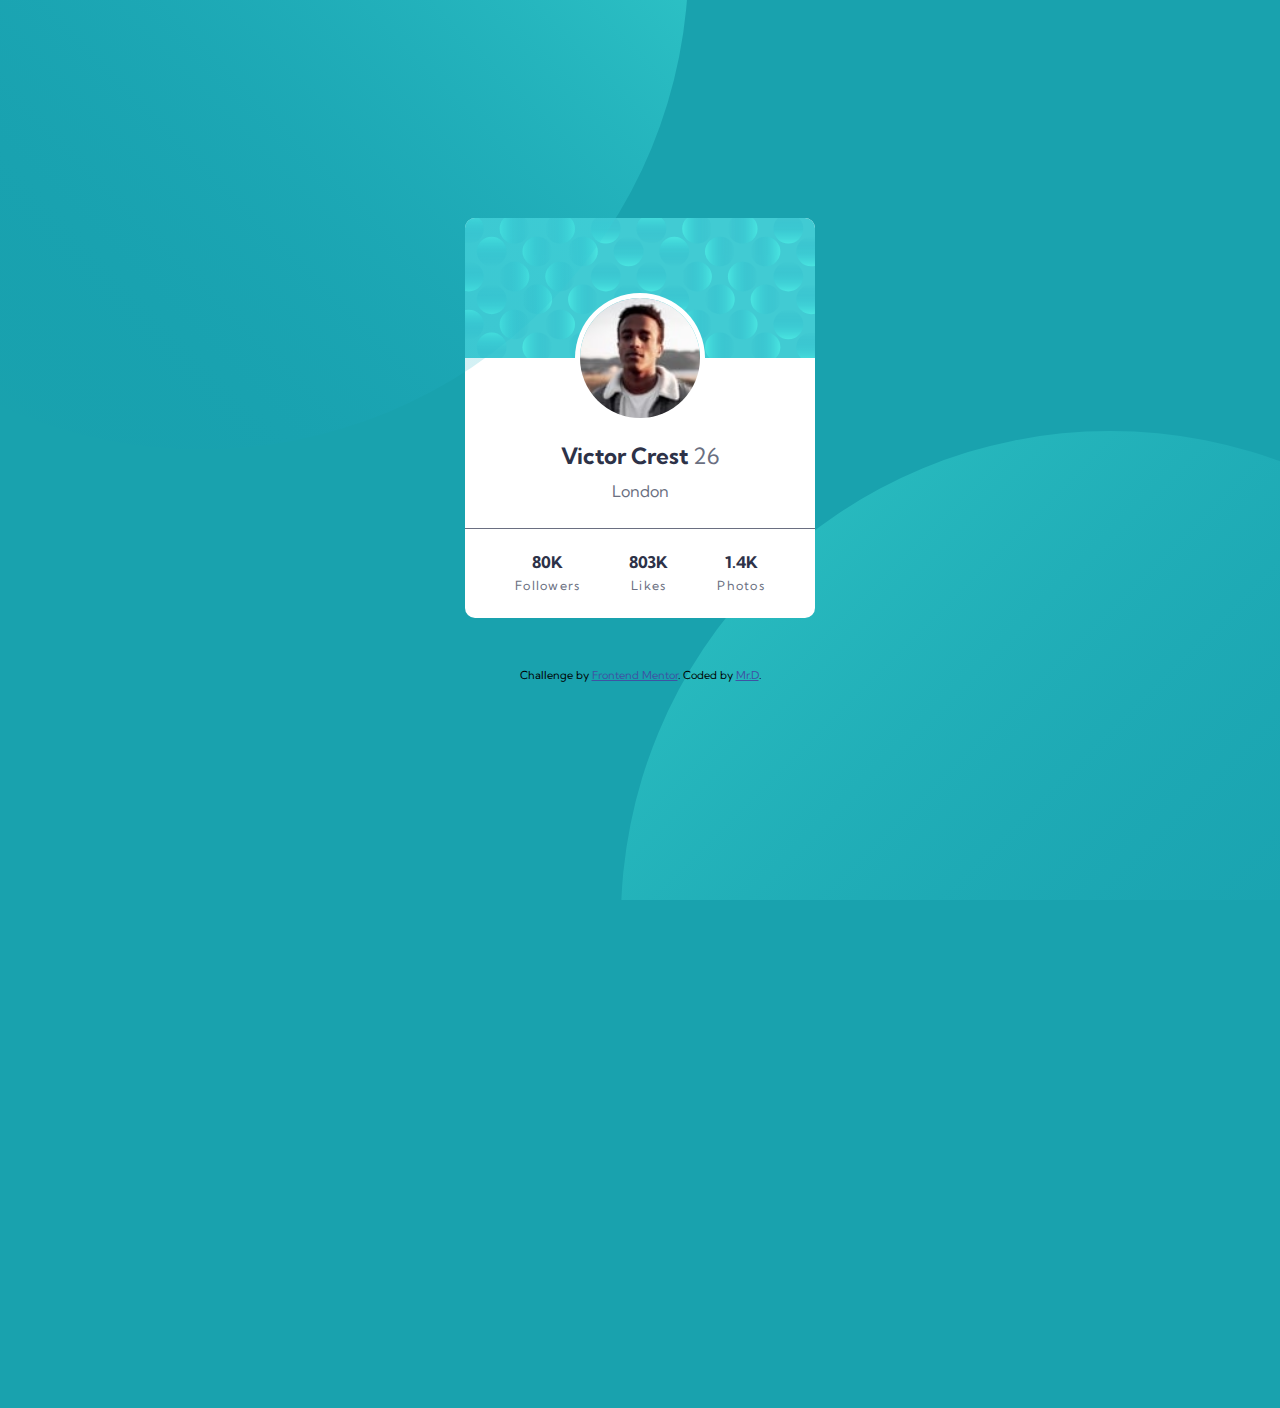
<file: Profile Card/index.html>
<!DOCTYPE html>
<html lang="en">

<head>
  <meta charset="UTF-8">
  <meta name="viewport" content="width=device-width, initial-scale=1.0">
  <!-- displays site properly based on user's device -->

  <link rel="icon" type="image/png" sizes="32x32" href="./images/favicon-32x32.png">
  <link rel="stylesheet" href="./style.css">
  <title>Frontend Mentor | Profile card component</title>

  <!-- Feel free to remove these styles or customise in your own stylesheet 👍 -->
  <style>
    .attribution {
      margin-top: 50px;
      font-size: 11px;
      text-align: center;
    }

    .attribution a {
      color: hsl(228, 45%, 44%);
    }
  </style>
</head>

<body>

  <img src="./images/bg-pattern-top.svg" class="img1" alt="">
  <img src="./images/bg-pattern-bottom.svg" class="img2" alt="">

  <div id="card">
    <img class="top" src="./images/bg-pattern-card.svg" alt="">

    <div class="bottom">

      <img class="avatar" src="./images/image-victor.jpg" alt="">
      <h2>Victor Crest <span>26</span></h2>
      <span>London</span>

      <div class="stats">
        <div class="followers stat">
          <h3>80K</h3>
          <span>Followers</span>
        </div>

        <div class="likes stat">
          <h3> 803K</h3>
          <span>Likes</span>
        </div>
        
        <div class="photos stat">
          <h3>1.4K</h3>
          <span>Photos</span>
        </div>
      </div>

    </div>
  </div>

  <div class="attribution">
    Challenge by <a href="https://www.frontendmentor.io?ref=challenge" target="_blank">Frontend Mentor</a>.
    Coded by <a href="#">Mr.D</a>.
  </div>

</body>

</html>
</file>
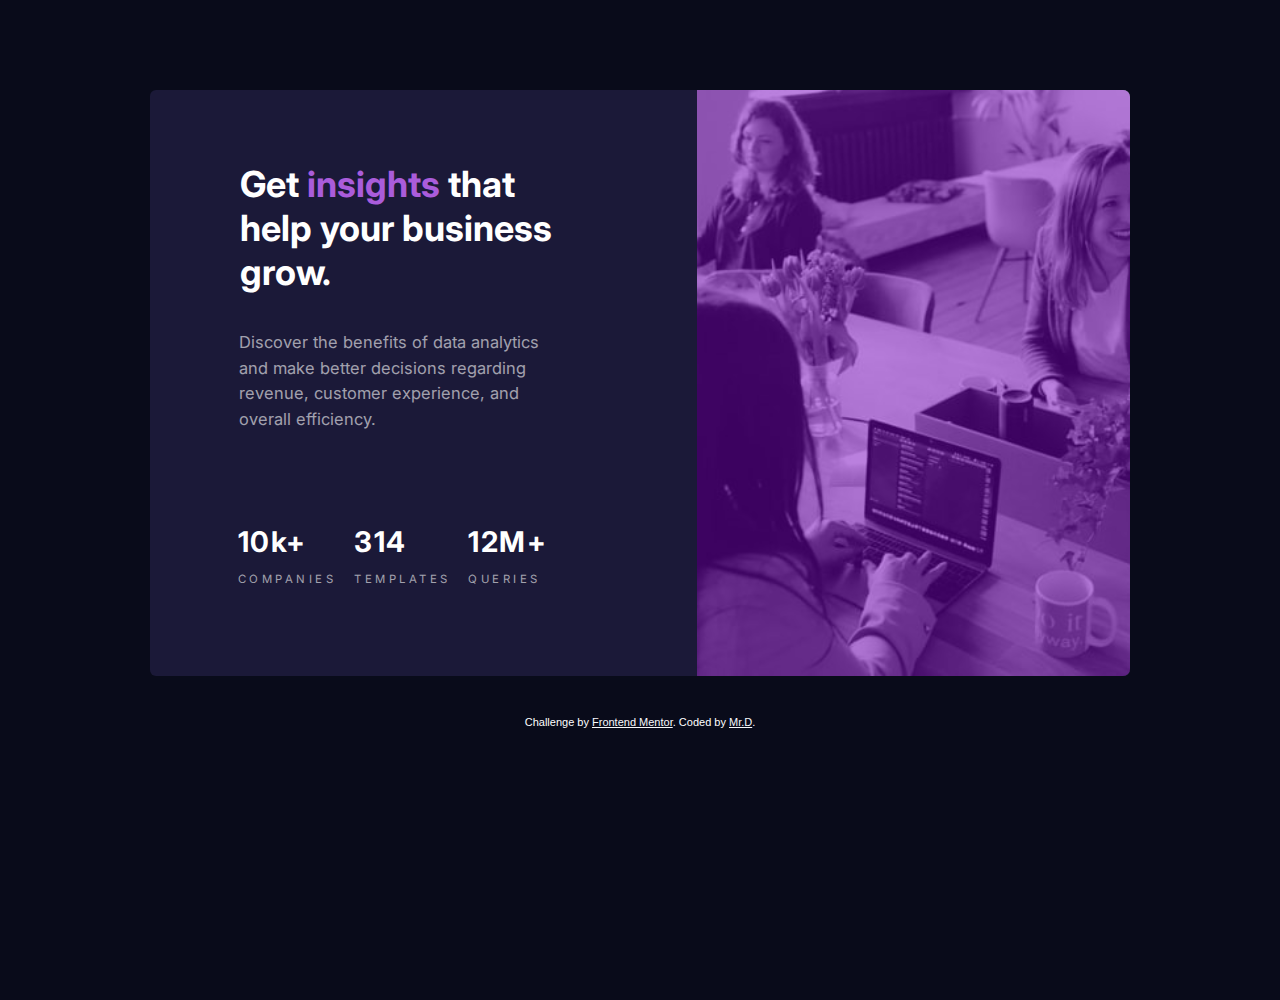
<file: Stats Preview Card/index.html>
<!DOCTYPE html>
<html lang="en">

<head>
  <meta charset="UTF-8">
  <meta name="viewport" content="width=device-width, initial-scale=1.0">

  <link rel="stylesheet" href="./index.css">
  <link rel="icon" type="image/png" sizes="32x32" href="./images/favicon-32x32.png">

  <title>Frontend Mentor | Stats preview card component</title>

  <!-- Feel free to remove these styles or customise in your own stylesheet 👍 -->
  <style>
    .attribution {
      font-size: 11px;
      text-align: center;
    }

    .attribution a {
      color: hsl(225, 40%, 98%);
    }
  </style>
</head>

<body>

  <div id="card">

    <div class="content">
      <h1>Get <span class="insight">insights</span> that help your business grow.</h1>

      <p class="para">Discover the benefits of data analytics and make better decisions regarding revenue,
        customer
        experience, and overall efficiency.</p>

      <div id="stat">
        <span>10k+ <h2>companies</h2></span>
        <span>314 <h2>templates</h2> </span>
        <span>12M+ <h2>queries</h2> </span>
      </div>
    </div>

    <div id="imgs">
      <div class="colorOverlay"></div>
      <img src="./images/image-header-desktop.jpg" class="desktopImg" alt="">
      <img src="./images/image-header-mobile.jpg" class="mobileImg" alt="">
    </div>

  </div>

  <div class="attribution" style=" font-family:sans-serif; color: white;">
    Challenge by <a href="https://www.frontendmentor.io?ref=challenge" target="_blank">Frontend Mentor</a>.
    Coded by <a href="#">Mr.D</a>.
  </div>
</body>

</html>
</file>
<file: Profile Card/style.css>
@import url("https://fonts.googleapis.com/css2?family=Kumbh+Sans:wght@300;400;700&display=swap");

* {
	margin: 0;
	padding: 0;
	box-sizing: border-box;
	font-family: "Kumbh Sans", sans-serif;
}

html {
	overflow: hidden;
}

body {
	width: 100vw;
	height: 100vh;
	background-color: hsl(185, 75%, 39%);
	display: flex;
	flex-direction: column;
	justify-content: center;
	align-items: center;
	font-size: 18px;
	position: relative;
	overflow: hidden;
}

body > img {
	position: absolute;
}
.img1 {
	transform: translate(-45%, -50%);
	z-index: 1;
}
.img2 {
	z-index: -1;
	transform: translate(48%, 48%);
}

#card {
	margin: auto;
	width: auto;
	height: 400px;
	display: flex;
	flex-direction: column;
	border-radius: 10px;
	background-color: white;
	margin: 0 20px;
}

.top {
	border-radius: 10px;
	width: 100%;
	border-radius: 10px 10px 0 0;
}

.bottom {
	width: 100%;
	height: 100%;
	border-radius: 10px;
	display: flex;
	flex-direction: column;
	align-items: center;
	justify-content: flex-end;
	position: relative;
}

#card .avatar {
	width: 120px;
	border-radius: 50%;
	box-shadow: 0 0 0 5px white;
	position: absolute;
	top: -60px;
}
.bottom > h2 {
	font-size: 1.4rem;
	color: hsl(229, 23%, 23%);
	margin-bottom: 0.5em;
}

.bottom h2 > span {
	font-weight: 400;
	color: hsl(227, 10%, 46%);
}
.bottom > span {
	font-size: 1rem;
	margin-bottom: 1.7em;
	color: hsl(227, 10%, 46%);
	font-weight: 400;
}

.stats {
	width: 100%;
	height: 5em;
	display: flex;
	justify-content: space-between;
	align-items: center;
	border-top: 1px solid hsl(227, 10%, 46%);
	padding: 20px 50px;
}

.stat {
	text-align: center;
	font-family: "Kumbh Sans", sans-serif;
}

.stat > h3 {
	color: hsl(229, 23%, 23%);
	font-size: 0.9em;
}

.stat > span {
	color: hsl(227, 10%, 46%);
	font-size: 0.7em;
	font-weight: 400;
	letter-spacing: 0.1em;
}
</file>
<file: Stats Preview Card/index.css>
@import url("https://fonts.googleapis.com/css2?family=Inter:wght@400;700&family=Lexend+Deca&display=swap");

* {
	margin: 0;
	padding: 0;
}
body {
	background-color: #090b1a;
	width: 100%;
	height: 100vh;
	padding: 50px 0;
}

#card {
	font-family: "Lexend Deca", sans-serif;
	font-weight: 400;
	background-color: #1b1938;
	color: white;
	font-size: 15px;
	border-radius: 6px;
	margin: 0 auto;
	display: flex;
	justify-content: center;
	align-content: center;
	margin: 40px 150px;
}

h1 {
	color: #ffffff;
	font-family: "Inter", sans-serif;
	font-size: 2.4em;
	font-weight: 700;
	padding: 2em 3em 1em 2.5em;
}
.para {
	color: #ffffff99;
	font-size: 1.1em;
	font-family: "Inter", sans-serif;
	padding: 0 8em 0 5.4em;
	line-height: 1.55;
}

#stat {
	display: flex;
	justify-content: space-between;
	margin: 6.1em 10em 6em 5.85em;
}

#stat span {
	color: rgb(255, 255, 255);
	font-family: "Inter", sans-serif;
	font-size: 1.9em;
	font-weight: 700;
	letter-spacing: 1.5px;
}
#stat h2 {
	color: rgba(255, 255, 255, 0.6);
	text-transform: uppercase;
	font-weight: 400;
	font-size: 0.4em;
	letter-spacing: 3.5px;
	margin-top: 1.2em;
}
.insight {
	color: hsl(277, 64%, 61%);
}

#imgs {
	width: 100%;
	position: relative;
	border-radius: 0px 7px 7px 0;
}
#imgs .colorOverlay {
	content: "";
	display: block;
	position: absolute;
	width: 100%;
	height: 100%;
	background-color: rgba(117, 2, 189, 0.5);
	border-radius: 0px 7px 7px 0px;
	z-index: 5;
}
#imgs .desktopImg {
	width: 100%;
	height: 100%;
	display: block;

	border-radius: 0px 7px 7px 0px;
	object-fit: cover;
}
.mobileImg {
	display: none;
}


/* Responsive  */

@media (min-width: 300px) and (max-width: 1200px) {
	#card {
		display: flex;
		flex-direction: column-reverse;
		margin: 15px 25px;
		border-radius: 7px 7px 0 0;
	}

	h1 {
		text-align: center;
		font-size: 1.9em;
		padding: 1em;
	}
	.para {
		text-align: center;
		font-size: 1.1em;
		padding: 0 2em;
	}
	#stat {
		display: flex;
		flex-direction: column;
		justify-content: center;
		align-items: center;
		margin: 0 auto 3em;
	}
	#stat span {
		text-align: center;
		font-size: 1.5em;
		letter-spacing: 0.4px;
		margin-top: 1.9em;
	}

	#stat h2 {
		font-size: 0.4em;
		letter-spacing: 1.7px;
		margin-top: 0.85em;
	}

	#imgs {
		border-radius: 7px 7px 0 0;
	}
	#imgs .colorOverlay {
		border-radius: 7px 7px 0px 0px;
	}
	#imgs .mobileImg {
		width: 100%;
		height: 100%;
		display: block;
		border-radius: 7px 7px 0px 0px;
		object-fit: cover;
	}
	#imgs .desktopImg {
		display: none;
	}
}
</file>
